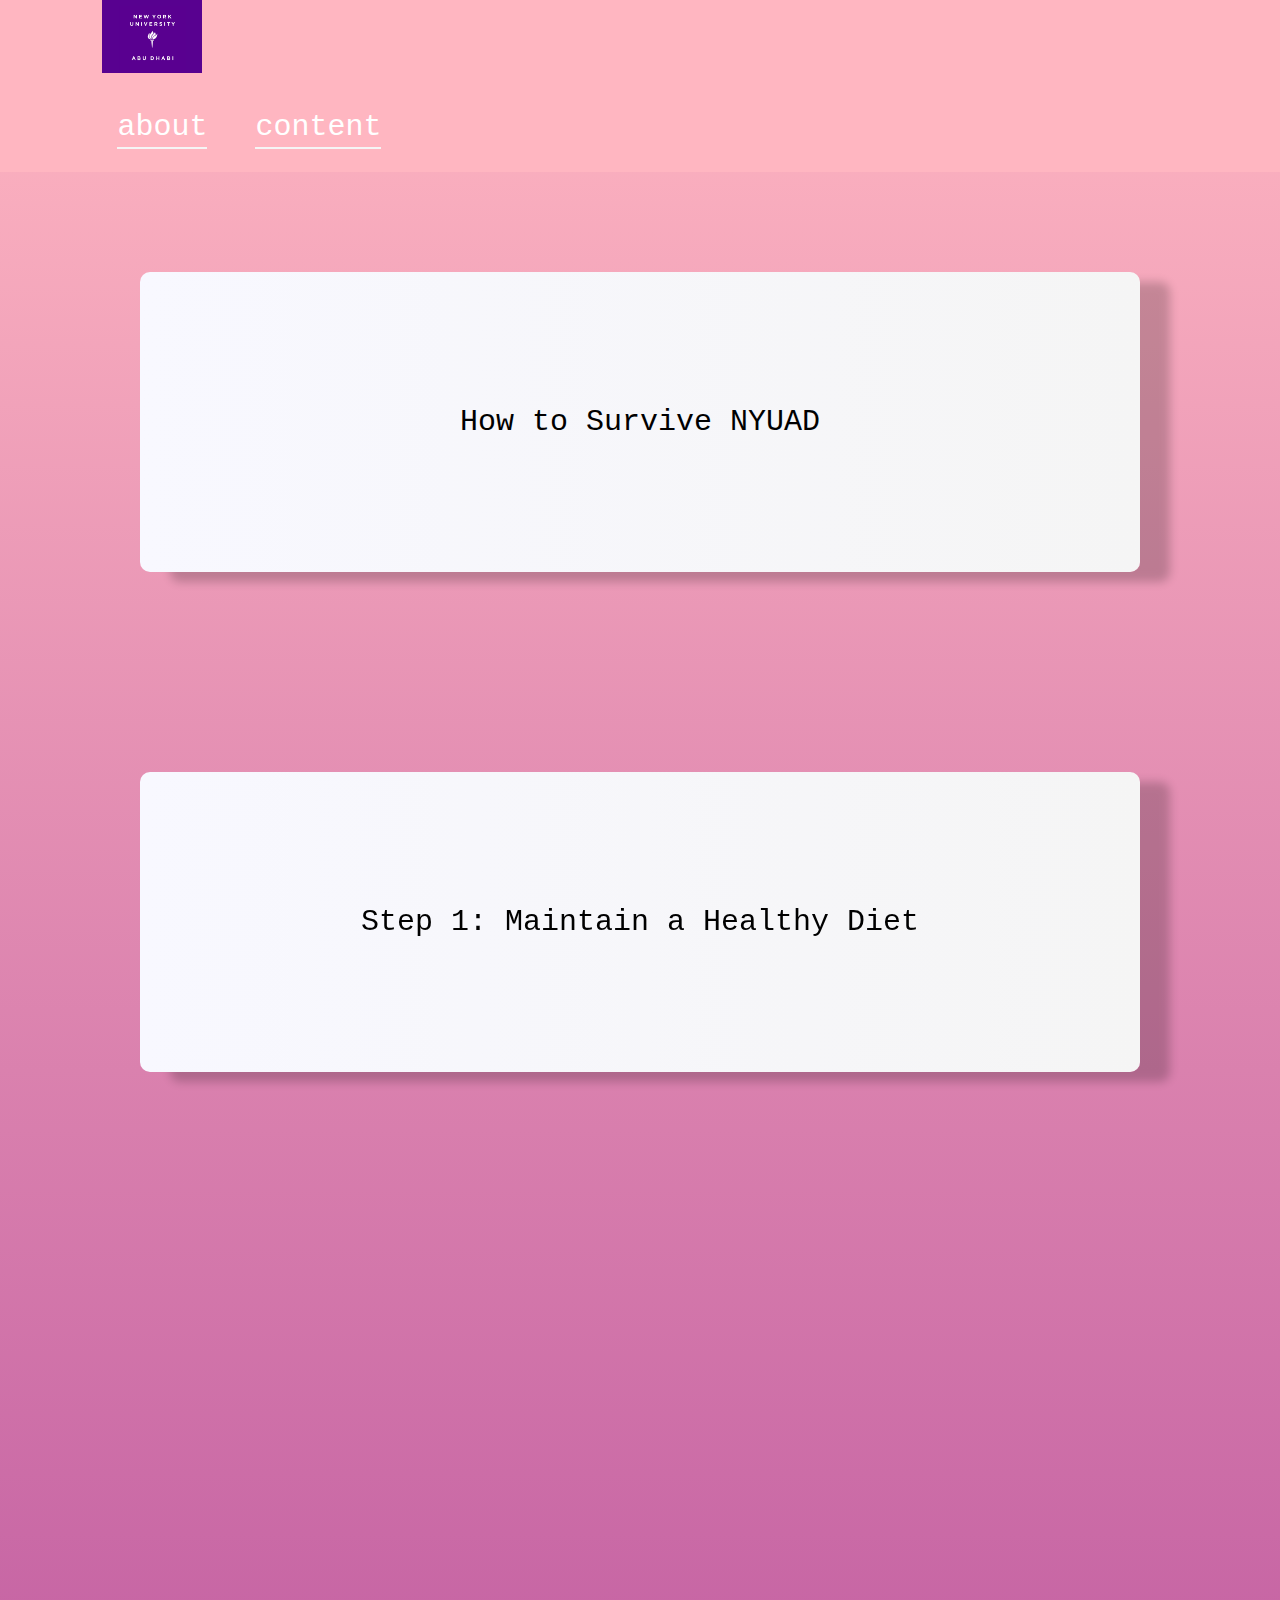
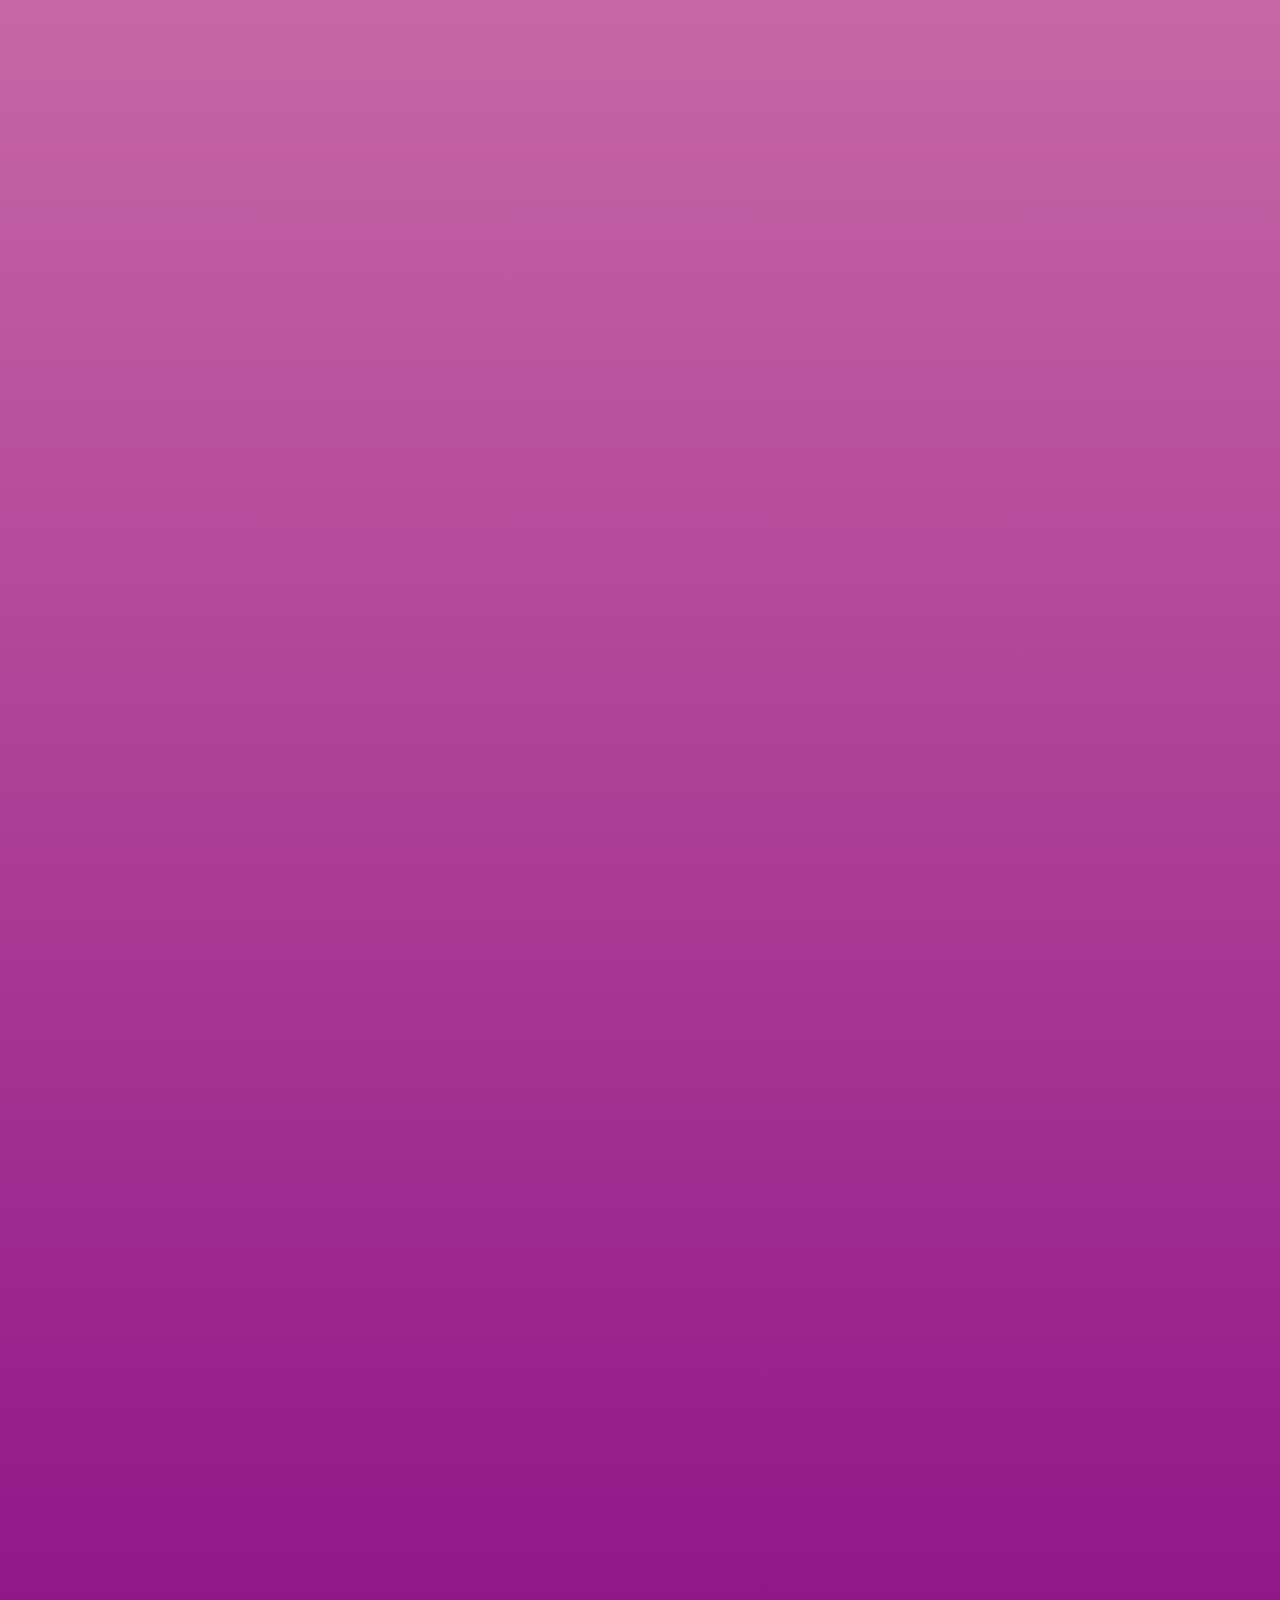
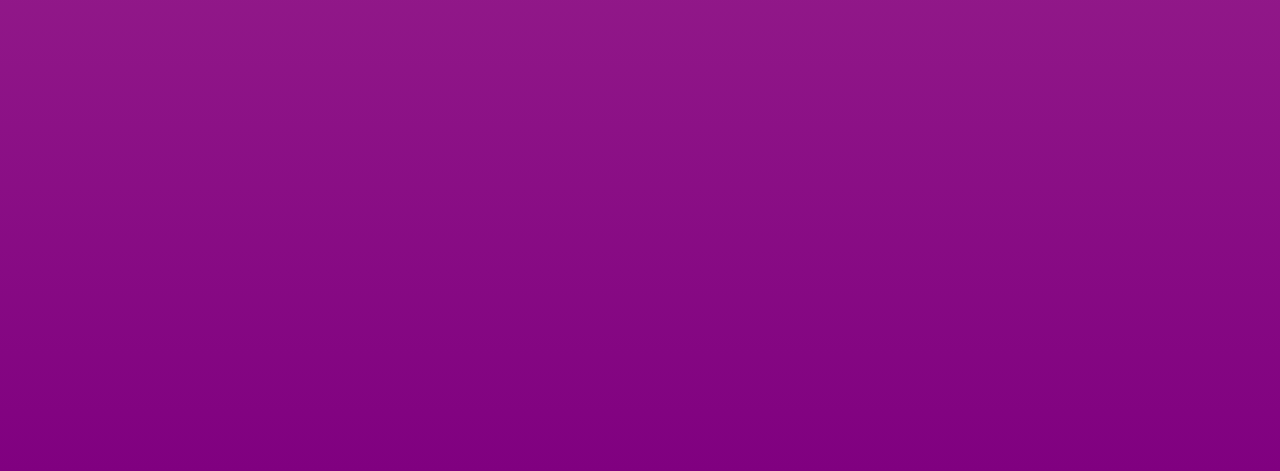
<file: index.html>
<!DOCTYPE html>
<head>
<meta charset="UTF-8">
<meta name="viewport" content="width=device-width">
<link rel="stylesheet" href="style.css">
<link rel="stylesheet" href="https://unpkg.com/aos@next/dist/aos.css" />
</head>

<body>
	<div class="header">
		<img src="NYU-AD-2.webp" class="logo">
		<nav>
			<ul class="nav-links">
				<li><a href="index.html">about</a></li>
				<li><a href="content.html">content</a></li>
			</ul>
		</nav>
	</div>

	<div class="container">
<!----These will be the lines in which fall inside the boxes of texts----->
    <div class="words">
    	How to Survive NYUAD
    </div>
    <div class="words" data-aos="fade-left">
    	Step 1: Maintain a Healthy Diet
    </div>
    <div class="words" data-aos="fade-right">
    	Use Mealswipes, if you run out, start a GoFundMe
    </div>
    <div class="words" data-aos="fade-left">
    	Step 2: Makes Sure You Have a Good Sleep Schedule 
    </div>
     <div class="words" data-aos="fade-right">
    	Drink Lots of Caffine To Stay Awake
    </div>
     <div class="words" data-aos="fade-left">
    	Step 3: Somehow Graduate 
    </div>
    <div class="words" data-aos="fade-right">
    	Always Make Sure You Are Meeting Major Requirements 
    </div>
</div>
<script src="https://unpkg.com/aos@next/dist/aos.js"></script>
    <script>
      AOS.init({
        duration: 3000,
        once: true,
      });
    </script>

</body>
</file>
<file: style.css>
*{
	margin: 0;
	padding: 0;
	box-sizing: border-box;
}

.header{
	height: 100%;
	width: cover;
	padding: 0 8%;
	background: lightpink;
	position: relative;
}

nav{
	display: flex;
	align-items: center;
	justify-content: space-between;
}

.logo{
	width: 100px;
}

.nav-links{
	padding: 28px 0;
}

.nav-links li{
	display: inline-block;
	margin: 0 15px;
}

.nav-links li a{
	text-decoration: none;
	color: #fff;
	padding: 5px 0;
	position: relative;
}

.nav-links li a::after{
	content: '';
	background: whitesmoke;
	width: 100%;
	height: 2px;
	position: absolute;
	bottom: 0;
	left: 0;
	transition width: 0.5s;
}

.nav-links li a:hover::after{
	width: 0;
	
}


.body{
	height: 100%;
	width: 100%;
	padding: 0 8%;
	background: #080008;
	position: relative;
}

body{
	background: linear-gradient(to bottom, lightpink, purple);
	font-size: 30px;
	font-family: monospace;
}

.tittle{
	color: white;
	top: 50px;
	position: relative;
	display: flex;
	align-items: center;
	flex-direction: column;
}

.container{
	display: flex;
	justify-content: center;
	position: relative;
	align-items: center;
	width: 100%;
	flex-direction: column;
}

.words{
	box-shadow: 30px 10px 10px rgba(0, 0, 0, 0.2);
	height: 300px;
	width: 1000px;
	display: flex;
	justify-content: center;
	align-items: center;
	background: linear-gradient(to right, ghostwhite, whitesmoke);
	margin: 100px 0;
	color: black;
	border-radius: 10px;
}
</file>
